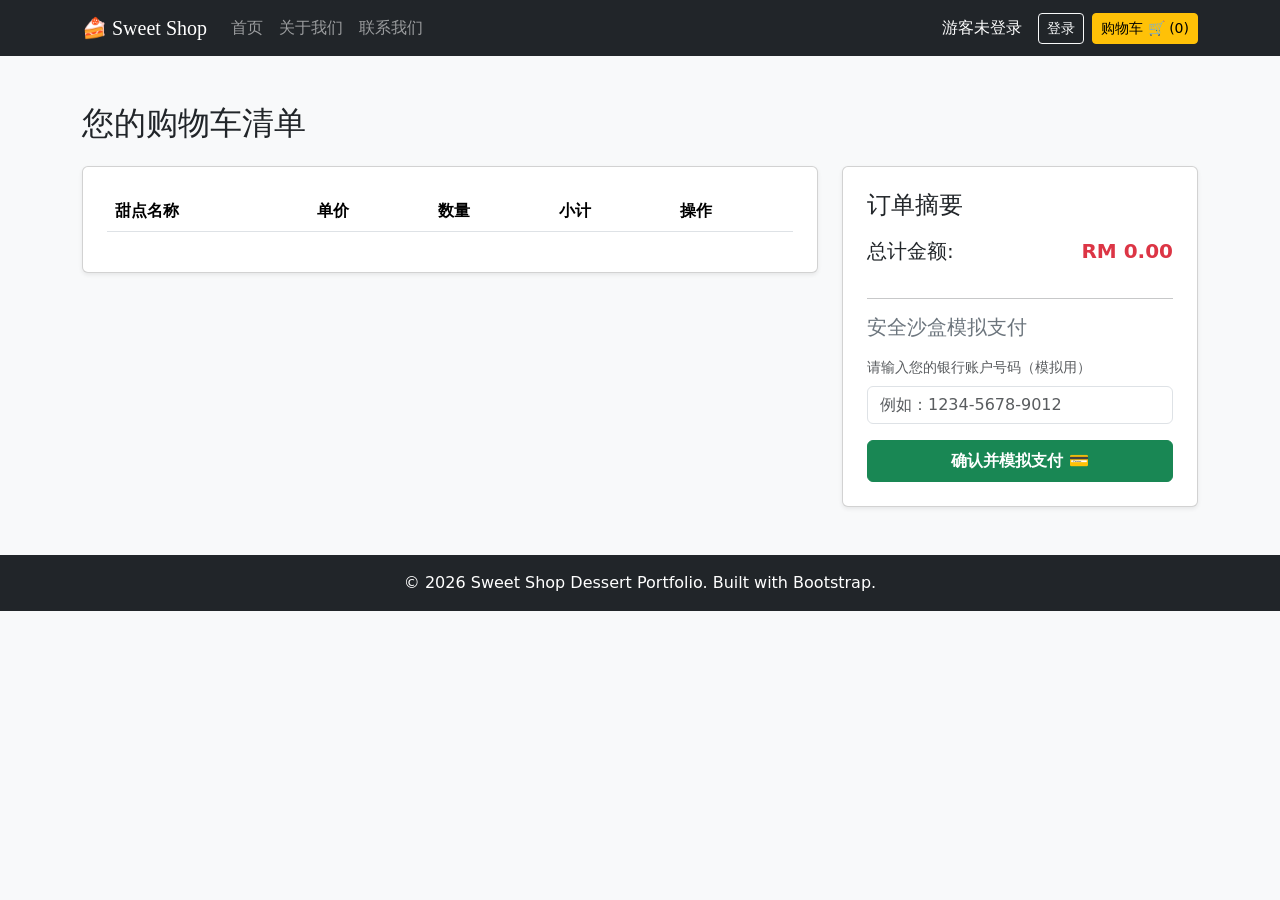
<file: cart.html>
<!DOCTYPE html>
<html lang="zh-CN">
<head>
    <meta charset="UTF-8">
    <meta name="viewport" content="width=device-width, initial-scale=1.0">
    <title>我的购物车 | 甜点小屋</title>
    <link href="https://cdn.jsdelivr.net/npm/bootstrap@5.3.0/dist/css/bootstrap.min.css" rel="stylesheet">
    <link rel="stylesheet" href="style.css">
</head>
<body class="d-flex flex-column min-vh100 bg-light">

    <nav class="navbar navbar-expand-lg navbar-dark bg-dark">
        <div class="container">
            <a class="navbar-brand" href="index.html">🍰 Sweet Shop</a>
            <button class="navbar-toggler" type="button" data-bs-toggle="collapse" data-bs-target="#navbarNav">
                <span class="navbar-toggler-icon"></span>
            </button>
            <div class="collapse navbar-collapse" id="navbarNav">
                <ul class="navbar-nav me-auto">
                    <li class="nav-item"><a class="nav-link" href="index.html">首页</a></li>
                    <li class="nav-item"><a class="nav-link" href="about.html">关于我们</a></li>
                    <li class="nav-item"><a class="nav-link" href="contact.html">联系我们</a></li>
                </ul>
                <div class="d-flex text-white align-items-center">
                    <span id="userStatus" class="me-3">游客未登录</span>
                    <button class="btn btn-outline-light btn-sm me-2" id="loginBtn">登录</button>
                    <a href="cart.html" class="btn btn-warning btn-sm">购物车 🛒 (<span id="cartCount">0</span>)</a>
                </div>
            </div>
        </div>
    </nav>

    <div class="container my-5">
        <h2 class="mb-4">您的购物车清单</h2>
        
        <div class="row">
            <div class="col-lg-8 mb-4">
                <div class="card shadow-sm p-4 bg-white">
                    <div class="table-responsive">
                        <table class="table align-middle">
                            <thead>
                                <tr>
                                    <th>甜点名称</th>
                                    <th>单价</th>
                                    <th>数量</th>
                                    <th>小计</th>
                                    <th>操作</th>
                                </tr>
                            </thead>
                            <tbody id="cartItems">
                                </tbody>
                        </table>
                    </div>
                    <div id="emptyCartMessage" class="text-center py-4 d-none">
                        <p class="text-muted">您的购物车空空如也，快去挑几款甜点吧！</p>
                        <a href="index.html" class="btn btn-dark btn-sm">返回首页</a>
                    </div>
                </div>
            </div>

            <div class="col-lg-4">
                <div class="card shadow-sm p-4 bg-white">
                    <h4 class="mb-3">订单摘要</h4>
                    <div class="d-flex justify-content-between mb-3 fs-5">
                        <span>总计金额:</span>
                        <span class="text-danger fw-bold" id="cartTotal">RM 0.00</span>
                    </div>
                    <hr>
                    
                    <form id="paymentForm">
                        <h5 class="mb-3 text-secondary">安全沙盒模拟支付</h5>
                        <div class="mb-3">
                            <label for="bankAcc" class="form-label small text-muted">请输入您的银行账户号码（模拟用）</label>
                            <input type="text" class="form-control" id="bankAcc" placeholder="例如：1234-5678-9012" required>
                        </div>
                        <button type="submit" class="btn btn-success w-100 py-2 fw-bold" id="checkoutBtn">确认并模拟支付 💳</button>
                    </form>
                </div>
            </div>
        </div>
    </div>

    <div class="modal fade" id="successModal" data-bs-backdrop="static" tabindex="-1">
        <div class="modal-dialog modal-dialog-centered">
            <div class="modal-content text-center p-4">
                <div class="modal-body">
                    <h1 class="display-3 text-success mb-3">🎉</h1>
                    <h3 class="fw-bold text-success">模拟支付成功！</h3>
                    <p class="text-muted mt-2" id="paymentDetails"></p>
                    <p class="small text-warning">这是一个纯前端 Portfolio 演示，未发生任何真实交易。</p>
                    <button type="button" class="btn btn-dark px-4 mt-3" id="closeModalBtn">返回首页继续浏览</button>
                </div>
            </div>
        </div>
    </div>

    <footer class="bg-dark text-white text-center py-3 mt-auto">
        <p class="mb-0">&copy; 2026 Sweet Shop Dessert Portfolio. Built with Bootstrap.</p>
    </footer>

    <script src="https://cdn.jsdelivr.net/npm/bootstrap@5.3.0/dist/js/bootstrap.bundle.min.js"></script>
    <script src="app.js"></script>
</body>
</html>
</file>
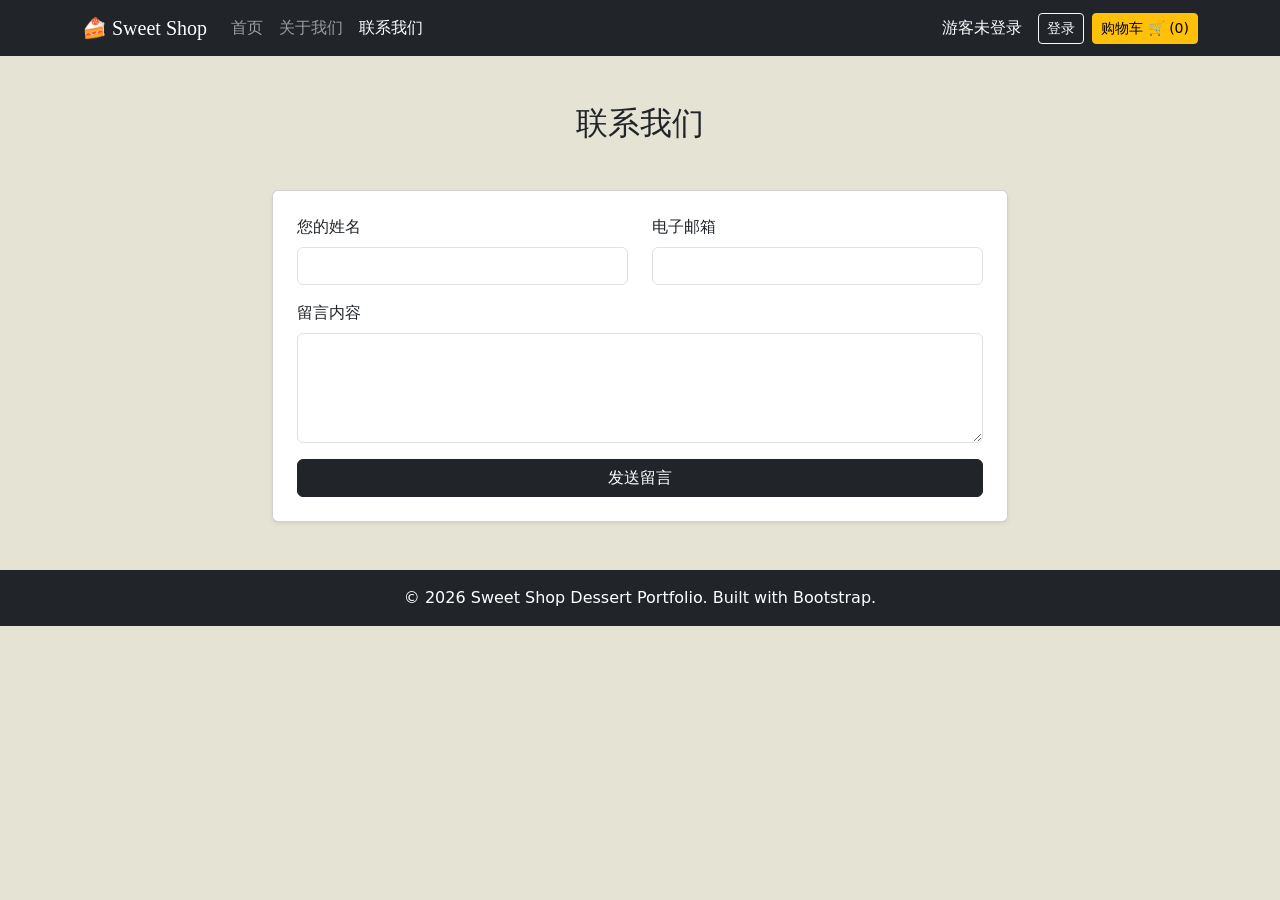
<file: contact.html>
<!DOCTYPE html>
<html lang="zh-CN">
<head>
    <meta charset="UTF-8">
    <meta name="viewport" content="width=device-width, initial-scale=1.0">
    <title>联系我们 | 甜点小屋</title>
    <link href="https://cdn.jsdelivr.net/npm/bootstrap@5.3.0/dist/css/bootstrap.min.css" rel="stylesheet">
    <link rel="stylesheet" href="style.css">
</head>
<body class="d-flex flex-column min-vh100">

    <nav class="navbar navbar-expand-lg navbar-dark bg-dark">
        <div class="container">
            <a class="navbar-brand" href="index.html">🍰 Sweet Shop</a>
            <button class="navbar-toggler" type="button" data-bs-toggle="collapse" data-bs-target="#navbarNav">
                <span class="navbar-toggler-icon"></span>
            </button>
            <div class="collapse navbar-collapse" id="navbarNav">
                <ul class="navbar-nav me-auto">
                    <li class="nav-item"><a class="nav-link" href="index.html">首页</a></li>
                    <li class="nav-item"><a class="nav-link" href="about.html">关于我们</a></li>
                    <li class="nav-item"><a class="nav-link active" href="contact.html">联系我们</a></li>
                </ul>
                <div class="d-flex text-white align-items-center">
                    <span id="userStatus" class="me-3">游客未登录</span>
                    <button class="btn btn-outline-light btn-sm me-2" id="loginBtn">登录</button>
                    <a href="cart.html" class="btn btn-warning btn-sm">购物车 🛒 (<span id="cartCount">0</span>)</a>
                </div>
            </div>
        </div>
    </nav>

    <div class="container my-5 flex-grow-1">
        <h2 class="text-center mb-5">联系我们</h2>
        <div class="row justify-content-center">
            <div class="col-md-8">
                <div class="card shadow-sm p-4">
                    <form onsubmit="event.preventDefault(); alert('留言已发送！(模拟)');">
                        <div class="row mb-3">
                            <div class="col-md-6">
                                <label class="form-label">您的姓名</label>
                                <input type="text" class="form-control" required>
                            </div>
                            <div class="col-md-6">
                                <label class="form-label">电子邮箱</label>
                                <input type="email" class="form-control" required>
                            </div>
                        </div>
                        <div class="mb-3">
                            <label class="form-label">留言内容</label>
                            <textarea class="form-control" rows="4" required></textarea>
                        </div>
                        <button type="submit" class="btn btn-dark w-100">发送留言</button>
                    </form>
                </div>
            </div>
        </div>
    </div>

    <footer class="bg-dark text-white text-center py-3 mt-auto">
        <p class="mb-0">&copy; 2026 Sweet Shop Dessert Portfolio. Built with Bootstrap.</p>
    </footer>

    <script src="https://cdn.jsdelivr.net/npm/bootstrap@5.3.0/dist/js/bootstrap.bundle.min.js"></script>
    <script src="app.js"></script>
</body>
</html>
</file>
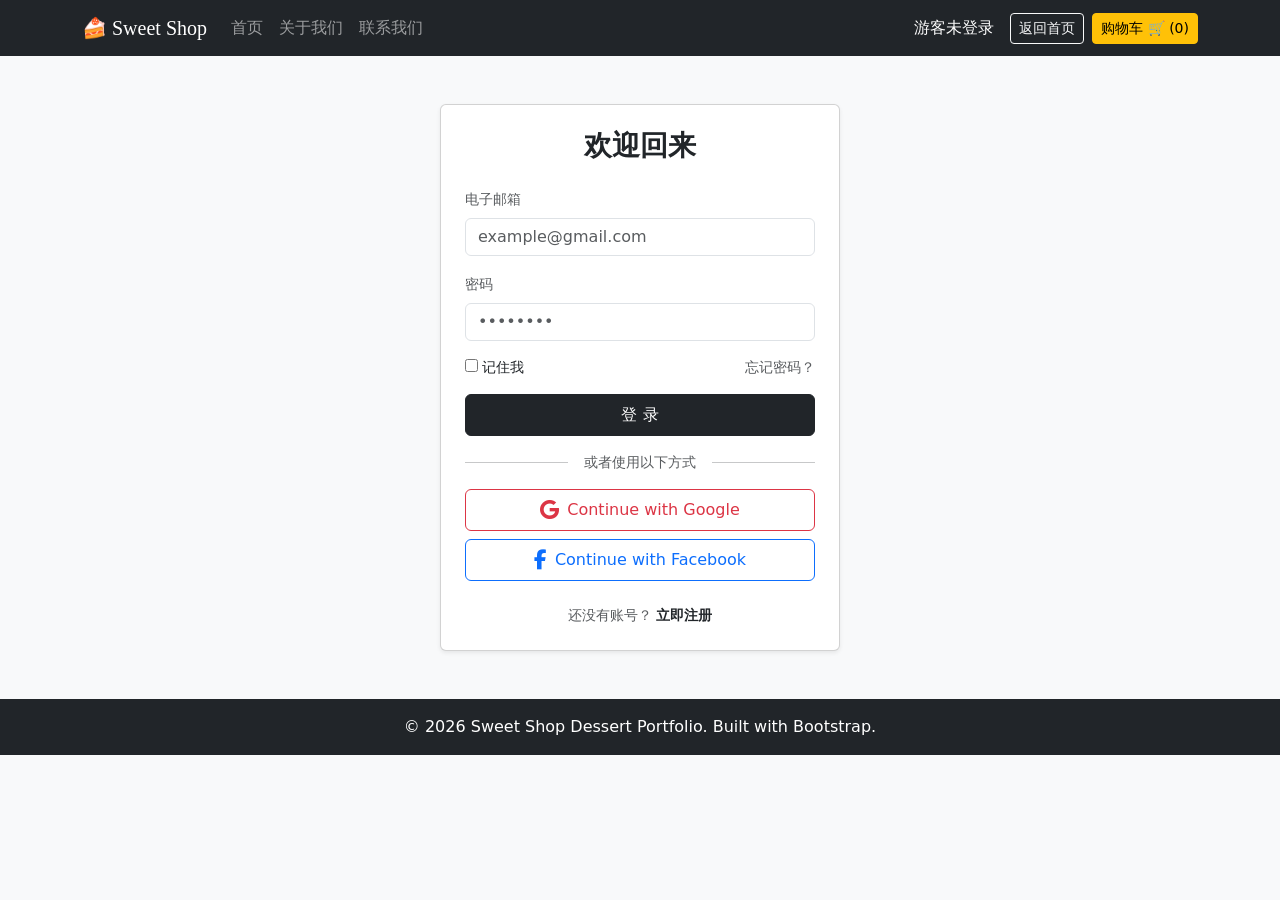
<file: login.html>
<!DOCTYPE html>
<html lang="zh-CN">
<head>
    <meta charset="UTF-8">
    <meta name="viewport" content="width=device-width, initial-scale=1.0">
    <title>会员登录 | 甜点小屋</title>
    <link href="https://cdn.jsdelivr.net/npm/bootstrap@5.3.0/dist/css/bootstrap.min.css" rel="stylesheet">
    
    <link rel="stylesheet" href="https://cdnjs.cloudflare.com/ajax/libs/font-awesome/6.4.0/css/all.min.css">
    
    <link rel="stylesheet" href="style.css">
</head>
<body class="d-flex flex-column min-vh100 bg-light">

    <nav class="navbar navbar-expand-lg navbar-dark bg-dark">
        <div class="container">
            <a class="navbar-brand" href="index.html">🍰 Sweet Shop</a>
            <button class="navbar-toggler" type="button" data-bs-toggle="collapse" data-bs-target="#navbarNav">
                <span class="navbar-toggler-icon"></span>
            </button>
            <div class="collapse navbar-collapse" id="navbarNav">
                <ul class="navbar-nav me-auto">
                    <li class="nav-item"><a class="nav-link" href="index.html">首页</a></li>
                    <li class="nav-item"><a class="nav-link" href="about.html">关于我们</a></li>
                    <li class="nav-item"><a class="nav-link" href="contact.html">联系我们</a></li>
                </ul>
                <div class="d-flex text-white align-items-center">
                    <span id="userStatus" class="me-3">游客未登录</span>
                    <a href="index.html" class="btn btn-outline-light btn-sm me-2">返回首页</a>
                    <a href="cart.html" class="btn btn-warning btn-sm">购物车 🛒 (<span id="cartCount">0</span>)</a>
                </div>
            </div>
        </div>
    </nav>

    <div class="container my-5 flex-grow-1 d-flex justify-content-center align-items-center">
        <div class="card shadow-sm p-4" style="width: 100%; max-width: 400px;">
            <h3 class="text-center mb-4 fw-bold">欢迎回来</h3>
            
            <form id="traditionalLoginForm">
                <div class="mb-3">
                    <label class="form-label text-muted small">电子邮箱</label>
                    <input type="email" class="form-control" placeholder="example@gmail.com" required>
                </div>
                <div class="mb-3">
                    <label class="form-label text-muted small">密码</label>
                    <input type="password" class="form-control" placeholder="••••••••" required>
                </div>
                <div class="d-flex justify-content-between mb-3 small">
                    <div>
                        <input type="checkbox" id="rememberMe">
                        <label for="rememberMe">记住我</label>
                    </div>
                    <a href="#" class="text-decoration-none text-muted">忘记密码？</a>
                </div>
                <button type="submit" class="btn btn-dark w-100 mb-3 py-2">登 录</button>
            </form>

            <div class="d-flex align-items-center mb-3">
                <hr class="flex-grow-1 m-0">
                <span class="mx-3 text-muted small">或者使用以下方式</span>
                <hr class="flex-grow-1 m-0">
            </div>

            <button class="btn btn-outline-danger w-100 mb-2 py-2 d-flex align-items-center justify-content-center social-login-btn">
                <i class="fa-brands fa-google me-2 fs-5"></i> Continue with Google
            </button>
            <button class="btn btn-outline-primary w-100 py-2 d-flex align-items-center justify-content-center social-login-btn">
                <i class="fa-brands fa-facebook-f me-2 fs-5"></i> Continue with Facebook
            </button>

            <p class="text-center mt-4 mb-0 small text-muted">
                还没有账号？ <a href="#" class="text-dark fw-bold text-decoration-none">立即注册</a>
            </p>
        </div>
    </div>

    <footer class="bg-dark text-white text-center py-3 mt-auto">
        <p class="mb-0">&copy; 2026 Sweet Shop Dessert Portfolio. Built with Bootstrap.</p>
    </footer>

    <script src="https://cdn.jsdelivr.net/npm/bootstrap@5.3.0/dist/js/bootstrap.bundle.min.js"></script>
    <script src="app.js"></script>
</body>
</html>
</file>
<file: style.css>
#productContainer {
    min-height: 300px; /* 给商品区一个最小高度，防止加载时页面坍塌 */
}

:root {
    --bg-beige: #e5e3d4;     /* 导航栏和主体内容的米黄色 */
    --dark-brown: #5d2822;   /* 底部和 Hero 区域的深红棕色 */
    --card-brown: #9d846c;   /* Our Products 里的棕色方块 */
    --card-pink: #d1beb4;    /* Today's Special 里的藕粉色方块 */
    --text-dark: #1a1a1a;    /* 黑色文字 */
}

/* 顺便设置一下网页背景色 */
body {
    background-color: var(--bg-beige); 
}

h1, h2, .navbar-brand {
    font-family: 'Playfair Display', serif;
}

/* ==========================================
   导航栏重构：悬浮圆角与大字体
========================================== */

.custom-navbar {
    background-color: var(--bg-beige);
    padding: 18px 0;
    border-bottom-left-radius: 35px;
    border-bottom-right-radius: 35px;
    
    /* 👇 核心修改：让导航栏脱离原本的位置，悬浮在最顶层 */
    position: absolute; 
    top: 0;
    left: 0;
    width: 100%;
    z-index: 1000; /* 确保它盖在巨幕图片上面 */
    
    /* 把阴影稍微调深一点点，加强立体感 */
    box-shadow: 0 6px 20px rgba(0, 0, 0, 0.15); 
}

/* 导航链接样式 */
.custom-link {
    color: var(--text-dark) !important;
    
    /* 👇 3. 字体调大（从原来的 1.1rem 调大到了 1.35rem） */
    font-size: 1.35rem; 
    
    /* 4. 统一换成优雅的衬线体，让英文字体放大后更有质感 */
    font-family: 'Playfair Display', serif; 
    
    position: relative;
    padding-bottom: 2px;
}

/* 鼠标悬停/激活时的下划线特效 */
.custom-link.active, .custom-link:hover {
    border-bottom: 2px solid var(--text-dark);
}

/* 巨幕区：图片铺满与渐变遮罩 */
.hero-section {
    position: relative;
    
    /* ⚠️ 核心修改：第一个值 auto 代表宽度等比例缩放，第二个值 90% 代表高度永远占容器的 90% */
    background-size: auto 110%;
    
    /* 2. 调整位置：往右靠一点，可以用 right center，或者用百分比微调比如 90% 50% */
    background-position: right 20%;
    
    /* 3. ⚠️ 重要：图片缩小后右边可能会空出来，这句防止图片重复平铺 */
    background-repeat: no-repeat; 
    
    /* 4. ⚠️ 重要：给左边空出来的地方垫一个深色底，和你的渐变完美融合 */
    background-color: var(--dark-brown); 

    min-height: 500px;
    padding-bottom: 150px; 
}

/* 渐变遮罩层：左侧深红棕色，向右逐渐透明 */
.hero-overlay {
    position: absolute;
    top: 0;
    left: 0;
    width: 100%;
    height: 100%;
    background: linear-gradient(to right, var(--dark-brown) 10%, transparent 100%);
    z-index: 1;
}

/* 确保巨幕里的文字在遮罩层之上 */
.hero-content {
    z-index: 2;
    padding-top: 170px;
}

/* 核心特效：圆角米黄大纸板覆盖 */
.main-content-wrapper {
    background-color: var(--bg-beige);
    border-top-left-radius: 80px;  /* 左上大圆角 */
    border-top-right-radius: 80px; /* 右上大圆角 */
    margin-top: -100px;            /* 负边距：向上移动，盖住巨幕 */
    position: relative;
    z-index: 10;                   /* 确保它在最上层 */
    min-height: 500px;             /* 临时高度 */
    padding-bottom: 80px;
}

/* ==========================================
   设计图还原：主体内容区组件
========================================== */

/* Our Products 方块通用样式 */
.design-box {
    border-radius: 20px;
    width: 100%;
}

/* 赋予深棕色 */
.brown-box {
    background-color: var(--card-brown);
    height: 280px; /* 左右方块的默认高度 */
}

/* 中间的方块更高一点 */
.box-tall {
    height: 320px; 
}

/* 特色胶囊通用样式 */
.feature-pill {
    border-radius: 60px; /* 极大的圆角形成胶囊状 */
    padding: 25px 15px;
    height: 100%;
    display: flex;
    flex-direction: column;
    justify-content: center;
    border: 1px solid rgba(255,255,255,0.4); /* 增加一点微光边缘质感 */
}

/* 胶囊的背景颜色微调 */
.bg-light-beige {
    /* 比网页背景稍微白一点点，制造出立体感 */
    background-color: #f1efe1; 
}
.bg-pink-beige {
    /* 使用我们第一步定义好的藕粉色 */
    background-color: var(--card-pink); 
}

/* ==========================================
   设计图还原：Today's Special & 页脚
========================================== */

/* Today's Special 高卡片 */
.special-card {
    background-color: var(--card-pink); /* 藕粉色 */
    border-radius: 40px;                /* 大圆角 */
    height: 420px;                      /* 设计图里卡片比较修长 */
    padding: 20px;
    text-align: left;                   /* 让标签靠左 */
}

/* 卡片左上角的 #1, #2 标签 */
.special-tag {
    display: inline-block;
    background-color: rgba(255, 255, 255, 0.3); /* 半透明白色背景 */
    color: var(--text-dark);
    padding: 2px 12px;
    border-radius: 20px;
    font-size: 0.9rem;
    border: 1px solid rgba(255, 255, 255, 0.5);
}

/* 底部 Footer 整体样式 */
.custom-footer {
    background-color: var(--dark-brown);
    color: #fff;
    padding: 60px 0 40px;
    font-family: 'Playfair Display', serif; /* 统一使用优雅的衬线字体 */
}

/* 社交图标排版 */
.social-icons a {
    color: #fff;
    font-size: 2.5rem;   /* 图标调大 */
    margin: 0 10px;
    text-decoration: none;
}

/* 贯穿页脚的白色细线 */
.footer-divider {
    border-top: 2px solid #fff;
    opacity: 1;
    width: 80%;
    max-width: 800px;
}

/* 文字排版 */
.footer-text p {
    font-size: 0.85rem;
    opacity: 0.8;
}

.footer-links {
    font-size: 0.8rem;
    opacity: 0.8;
}

.footer-links a {
    color: #fff;
    text-decoration: none;
    margin: 0 8px;
}

.footer-links a:hover {
    text-decoration: underline;
}

/* ==========================================
   图片填充与遮罩效果
========================================== */

/* 核心：让方块内部超出部分隐藏（保留圆角） */
.product-image-box {
    position: relative;
    overflow: hidden; /* 这句最重要，能把方形图片切成圆角 */
    border: none;
}

/* 让图片完美铺满整个方块 */
.product-image-box img {
    width: 100%;
    height: 100%;
    object-fit: cover; /* 保证图片不变形 */
    transition: transform 0.5s ease; /* 加个小动画准备 */
}

/* 鼠标放上去时，图片微微放大（高级感互动） */
.product-image-box:hover img {
    transform: scale(1.08);
}

/* 图片底部的文字浮层 */
.product-title-overlay {
    position: absolute;
    bottom: 0;
    left: 0;
    width: 100%;
    padding: 20px 15px 15px;
    background: linear-gradient(to top, rgba(93, 40, 34, 0.9), transparent); /* 深棕色渐变保护文字 */
    color: #fff;
    font-family: 'Playfair Display', serif;
    font-size: 1.5rem;
    font-style: italic;
    text-align: center;
}

/* 修改原有的 special-card：加上 Flexbox 让底部按钮自动对齐 */
.special-card {
    background-color: var(--card-pink); 
    border-radius: 40px;                
    height: 440px; /* 稍微加高一点容纳文字 */                     
    padding: 25px;
    text-align: left;                   
    display: flex;
    flex-direction: column; /* 让内容垂直排列 */
}

/* 标题统一用优雅字体 */
.special-card h4 {
    font-family: 'Playfair Display', serif;
}

/* 新增：卡片内部的图片相框 */
.special-img-wrapper {
    height: 160px;
    border-radius: 20px;
    overflow: hidden;
}

.special-img-wrapper img {
    width: 100%;
    height: 100%;
    object-fit: cover;
    transition: transform 0.4s ease;
}

.special-card:hover .special-img-wrapper img {
    transform: scale(1.1); /* 鼠标悬停时图片也会轻微放大 */
}

/* 专属 Logo 大小控制 */
.custom-logo {
    height: 75px; /* 控制 Logo 的高度，你可以根据喜好改成 40px 或 50px */
    width: auto;  /* 宽度自动按比例缩放，防止图片变形 */
    object-fit: contain; 
}

/*  Menu=====================================================  ========================================================================================================== ===================================================== */

/* ==========================================
   Menu 页面专属样式
========================================== */

.hero-section {
    position: relative;
}

/* 渐变遮罩层：从左侧的深红棕色完美过渡到右侧透明 */
.hero-overlay {
    position: absolute;
    top: 0;
    left: 0;
    width: 100%;
    height: 100%;
    /* 使用你原本定义的深棕色变量，左侧 35% 纯色，向右过渡到透明 */
    background: linear-gradient(to right, var(--dark-brown) 35%, transparent 100%);
    z-index: 1; /* 压在背景图上方 */
}

/* 确保文字内容浮在渐变层之上，不会被调暗 */
.hero-content {
    position: relative;
    z-index: 2; /* 层级高于 hero-overlay */
}


/* 1. 分类胶囊按钮 (Category Pills) */
.menu-category-btn {
    background-color: #e8ded3; /* 浅卡其色 */
    color: var(--text-dark);
    border-radius: 30px;
    padding: 10px 30px;
    border: none;
    font-family: 'Playfair Display', serif;
    font-size: 1.1rem;
    transition: all 0.3s ease;
}

.menu-category-btn:hover,
.menu-category-btn.active {
    background-color: #907865; /* 设计图中的深褐色高亮 */
    color: #fff;
    box-shadow: 0 4px 10px rgba(0,0,0,0.1);
}

/* 2. 商品横向卡片 (Horizontal Card) */
.menu-hz-card {
    background-color: #fcf9f5; /* 极浅的米白色，贴合设计图底色 */
    border-radius: 20px;
    overflow: hidden;
    height: 100%;
    border: 1px solid rgba(0,0,0,0.03);
    transition: transform 0.3s ease;
}

.menu-hz-card:hover {
    transform: translateY(-5px);
}

.menu-hz-img {
    width: 40%; /* 左侧图片占 40% 宽度 */
    min-height: 180px;
    flex-shrink: 0;
}

.menu-hz-img img {
    width: 100%;
    height: 100%;
    object-fit: cover;
}

.menu-hz-body h4 {
    font-family: 'Playfair Display', serif;
    color: var(--text-dark);
}

/* 3. 厨师推荐卡片 (Chef's Picks) */
.chef-pick-card {
    background-color: #fcf9f5;
    border-radius: 20px;
    height: 100px;
    border: 1px solid rgba(0,0,0,0.03);
}

.chef-pick-img {
    width: 80px;
    height: 80px;
    object-fit: cover;
}

/* 卡片左上角的排名数字圆圈 */
.chef-rank {
    position: absolute;
    top: -10px;
    left: -10px;
    background-color: #a89481; /* 泥褐色 */
    color: white;
    width: 28px;
    height: 28px;
    border-radius: 50%;
    display: flex;
    align-items: center;
    justify-content: center;
    font-weight: bold;
    font-size: 0.9rem;
    box-shadow: 0 2px 5px rgba(0,0,0,0.2);
    z-index: 2;
}

/* 手机端适配：横向卡片变为上下堆叠 */
@media (max-width: 768px) {
    .menu-hz-card {
        flex-direction: column !important;
    }
    .menu-hz-img {
        width: 100%;
        height: 200px;
    }
}

































/* ==========================================
   手机端专属适配 (屏幕宽度小于 768px 时生效)
========================================== */
@media (max-width: 768px) {
    
    /* 1. 拯救被挤压的巨幕区 */
    .hero-section {
        background-size: auto 85%;
        /* 在手机上，把图片往左拉回来一点，确保能看到蛋糕的主体 */
        background-position: 200% 80%; 
        min-height: 400px; /* 手机上不需要那么高 */
        padding-bottom: 80px;
    }

    /* 2. 调整渐变遮罩，给文字留足空间 */
    .hero-overlay {
        /* 让深色背景稍微往右多占一点，保证手机上文字不会看不清 */
        background: linear-gradient(to right, var(--dark-brown) 55%, transparent 100%);
    }

    /* 3. 拯救被“吃掉”的文字区域 */
    .hero-content {
        padding-top: 130px; /* 手机上导航栏没那么厚，可以少推一点 */
    }

    /* 4. 让巨型标题在手机上稍微变小一点，防止换行太难看 */
    .hero-content .display-1 {
        font-size: 3.5rem !important; 
    }
    
    /* 5. 修复导航栏：如果手机菜单展开时被遮挡，确保它的层级在最上面 */
    .custom-navbar {
        position: absolute;
        z-index: 1050; 
    }
}
</file>
